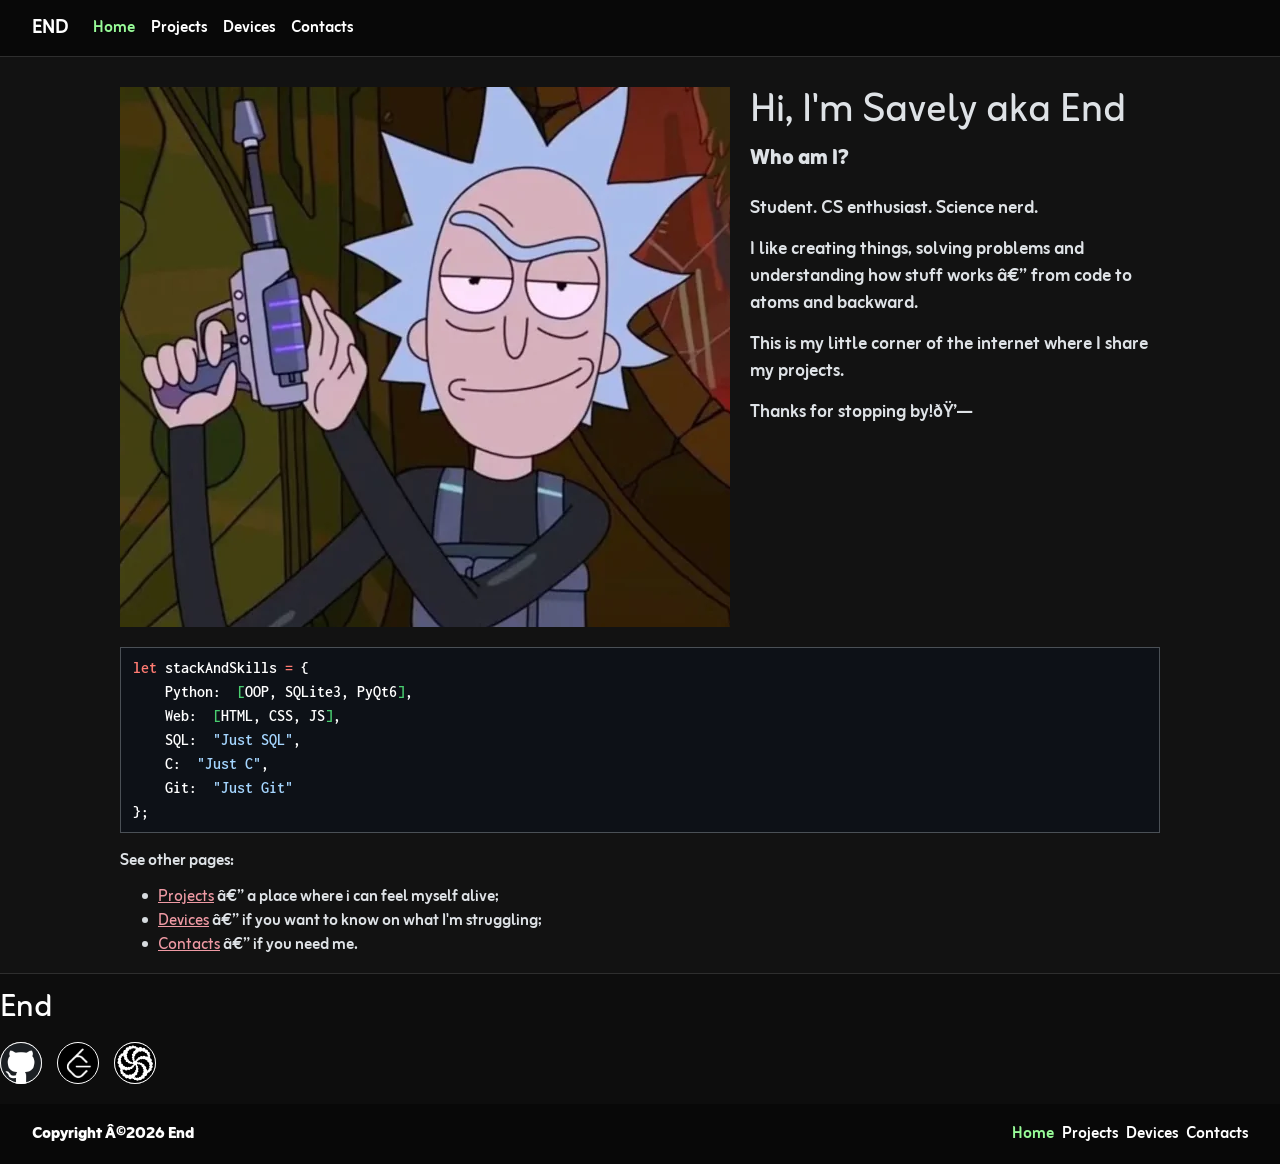
<file: index.html>
<!DOCTYPE html>
<html lang="en">
    <head>
        <link href="https://cdn.jsdelivr.net/npm/bootstrap@5.3.8/dist/css/bootstrap.min.css" rel="stylesheet" integrity="sha384-sRIl4kxILFvY47J16cr9ZwB07vP4J8+LH7qKQnuqkuIAvNWLzeN8tE5YBujZqJLB" crossorigin="anonymous">
        <script src="https://cdn.jsdelivr.net/npm/bootstrap@5.3.8/dist/js/bootstrap.bundle.min.js" integrity="sha384-FKyoEForCGlyvwx9Hj09JcYn3nv7wiPVlz7YYwJrWVcXK/BmnVDxM+D2scQbITxI" crossorigin="anonymous"></script>
        <link href="main.css" rel="stylesheet">
        <link href="index.css" rel="stylesheet">
        <link rel="preconnect" href="https://fonts.googleapis.com">
        <link rel="preconnect" href="https://fonts.gstatic.com" crossorigin>
        <link href="https://fonts.googleapis.com/css2?family=Inconsolata:wght@600&family=Inter:opsz,wght@14..32,100..900&family=Zain:wght@400;700&display=swap" rel="stylesheet">
        <title>End | Home</title>
    </head>
    <body>
        <header>
            <nav class="navbar navbar-expand-lg bg-black">
                <div class="container-fluid">
                    <a class="navbar-brand" href="#" style="color: white;">END</a>
                    <div class="navbar-nav-container" id="navbarSupportedContent">
                        <ul class="navbar-nav me-auto mb-2 mb-lg-0">
                            <li class="nav-item">
                                <a class="nav-link active" aria-current="page" href="#" style="color: white;">Home</a>
                            </li>
                            <li class="nav-item">
                                <a class="nav-link" href="projects.html" style="color: white;">Projects</a>
                            </li>
                            <li class="nav-item">
                                <a class="nav-link" href="devices.html" style="color: white;">Devices</a>
                            </li>
                            <li class="nav-item">
                                <a class="nav-link" href="contacts.html" style="color: white;">Contacts</a>
                            </li>
                        </ul>
                    </div>
                </div>
            </nav>
        </header>
        <main>
            <div class="container">
                <section class="introduction">
                    <img class="introduction__img" src="index-bg.png" width="610" height="540" style="background-position: center;">
                    <div class="introduction__text">
                        <h1 class="hi text">Hi, I'm Savely aka End</h1>
                        <p style="margin-bottom: 20px;"><strong style="font-size: 21px;" class="text">Who am I?</strong></p>
                        <p class="text">Student. CS enthusiast. Science nerd.</p>
                        <p class="text">I like creating things, solving problems and understanding how stuff works — from code to atoms and backward.</p>
                        <p class="text">This is my little corner of the internet where I share my projects.</p>
                        <p class="text">Thanks for stopping by!💗</p>
                    </div>
                </section>
                <section class="skills">
                    <div class="skills__code">    
                        <p class="skills__code-line"><span class="skills__keyword">let</span> <span class="skills__variable">stackAndSkills</span> <span class="skills__keyword">=</span> {</p>
                            <ul class="skills__code-list">
                                <li class="skills__code-item"><pre>    Python:  <span class="skills__square-brackets">[</span>OOP, SQLite3, PyQt6<span class="skills__square-brackets">]</span>,</pre></li>
                                <li class="skills__code-item"><pre>    Web:  <span class="skills__square-brackets">[</span>HTML, CSS, JS<span class="skills__square-brackets">]</span>,</pre></li>
                                <li class="skills__code-item"><pre>    SQL:  <span class="skills__str">"Just SQL"</span>,</pre></li>
                                <li class="skills__code-item"><pre>    C:  <span class="skills__str">"Just C"</span>,</pre></li>
                                <li class="skills__code-item"><pre>    Git:  <span class="skills__str">"Just Git"</span></pre></li>
                            </ul>
                        <p class="skills__code-line">};</p>
                    </div>
                </section>
                <section class="other-links">
                    <p class="other-links__title text">See other pages:</p>
                    <ul class="other-links__list">
                        <li class="other-links__item">
                            <a class="other-links__link" href="projects.html">Projects</a>
                            <p class="other-links__describe text">— a place where i can feel myself alive;</p>
                        </li>
                        <li class="other-links__item">
                            <a class="other-links__link" href="devices.html">Devices</a>
                            <p class="other-links__describe text">— if you want to know on what I'm struggling;</p>
                        </li>
                        <li class="other-links__item">
                            <a class="other-links__link" href="contacts.html">Contacts</a>
                            <p class="other-links__describe text">— if you need me.</p>
                        </li>
                    </ul>
                </section>
            </div>
        </main>
        <footer class="footer">
            <section class="social-links">
                <h2 class="social-links__title">End</h2>
                <ul class="social-links__list">
                    <li class="social-links__item">
                        <a href="https://github.com/End0225" target="_blank" class="social-links__link">
                            <img src="github-icon.png" alt="github" class="social-links__img">
                        </a>
                    </li>
                    <li class="social-links__item">
                        <a href="https://leetcode.com/u/end911/" target="_blank" class="social-links__link">
                            <img src="leetcode-icon.png" alt="leetcode" class="social-links__img">
                        </a>
                    </li>
                    <li class="social-links__item">
                        <a href="https://www.codewars.com/users/End111" target="_blank" class="social-links__link">
                            <img src="codewars-icon.svg" alt="codewars" class="social-links__img">
                        </a>
                    </li>
                </ul>
            </section>
            <section class="nav-footer">
                <p class="copyright"><strong>Copyright ©2026 End</strong></p>
                <ul class="nav-footer__list">
                    <li class="nav-footer__item">
                        <a class="nav-link active" aria-current="page" href="#" style="color: white;">Home</a>
                    </li>
                    <li class="nav-footer__item">
                        <a class="nav-link" href="projects.html" style="color: white;">Projects</a>
                    </li>
                    <li class="nav-footer__item">
                        <a class="nav-link" href="devices.html" style="color: white;">Devices</a>
                    </li>
                    <li class="nav-footer__item">
                        <a class="nav-link" href="contacts.html" style="color: white;">Contacts</a>
                    </li>
                </ul>
            </section>
        </footer>
    </body>
    <script src="main.js"></script>
</html>
</file>
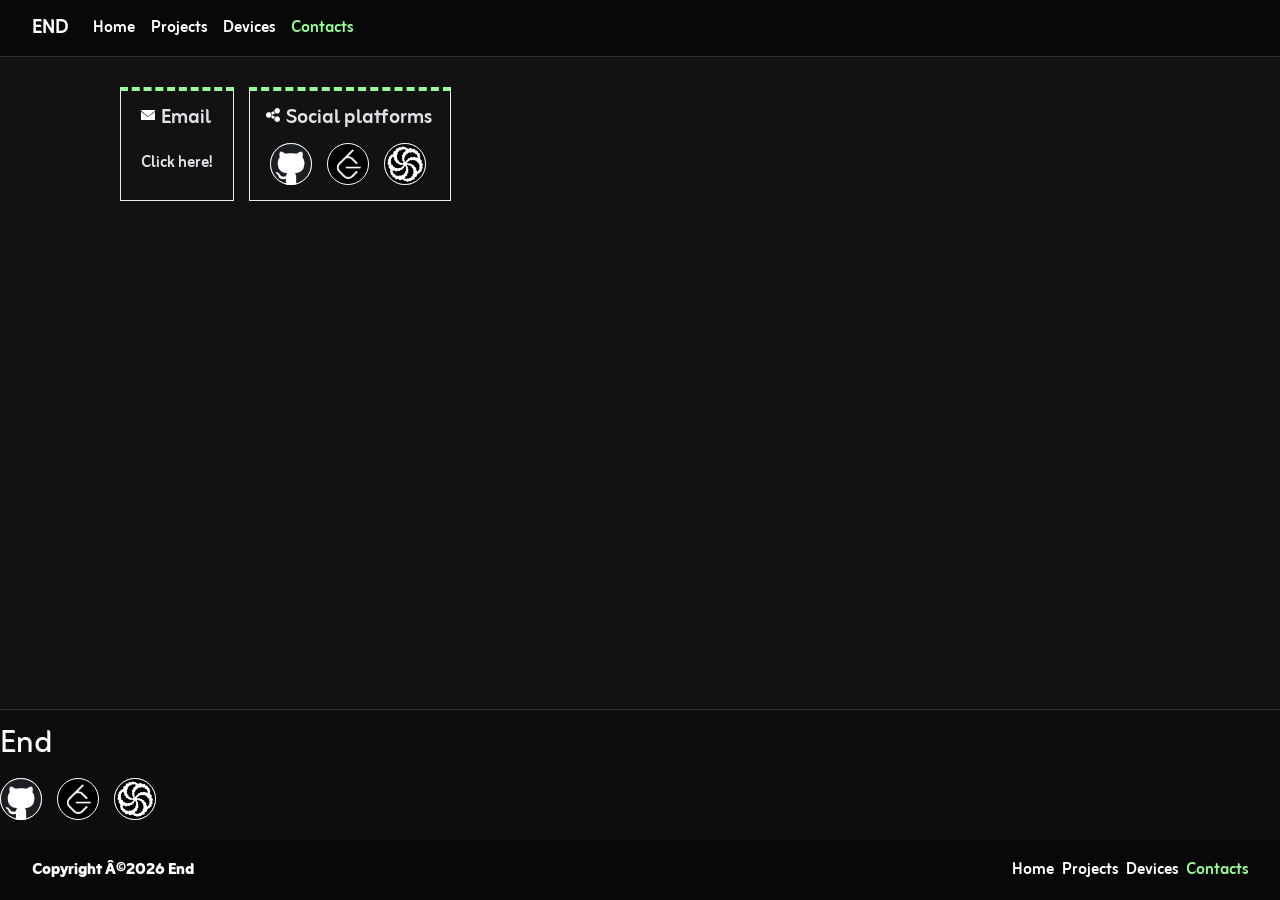
<file: contacts.html>
<!DOCTYPE html>
<html lang="en">
    <head>
        <link href="https://cdn.jsdelivr.net/npm/bootstrap@5.3.8/dist/css/bootstrap.min.css" rel="stylesheet" integrity="sha384-sRIl4kxILFvY47J16cr9ZwB07vP4J8+LH7qKQnuqkuIAvNWLzeN8tE5YBujZqJLB" crossorigin="anonymous">
        <script src="https://cdn.jsdelivr.net/npm/bootstrap@5.3.8/dist/js/bootstrap.bundle.min.js" integrity="sha384-FKyoEForCGlyvwx9Hj09JcYn3nv7wiPVlz7YYwJrWVcXK/BmnVDxM+D2scQbITxI" crossorigin="anonymous"></script>
        <link href="main.css" rel="stylesheet">
        <link href="contacts.css" rel="stylesheet">
        <link rel="preconnect" href="https://fonts.googleapis.com">
        <link rel="preconnect" href="https://fonts.gstatic.com" crossorigin>
        <link href="https://fonts.googleapis.com/css2?family=Inter:opsz,wght@14..32,100..900&family=Zain:wght@400;700&display=swap" rel="stylesheet">
        <title>End | Contacts</title>
    </head>
    <body>
        <header>
            <nav class="navbar navbar-expand-lg bg-black">
                <div class="container-fluid">
                    <a class="navbar-brand" href="#" style="color: white;">END</a>
                    <div class="navbar-nav-container" id="navbarSupportedContent">
                        <ul class="navbar-nav me-auto mb-2 mb-lg-0">
                            <li class="nav-item">
                                <a class="nav-link" href="index.html" style="color: white;">Home</a>
                            </li>
                            <li class="nav-item">
                                <a class="nav-link" href="projects.html" style="color: white;">Projects</a>
                            </li>
                            <li class="nav-item">
                                <a class="nav-link" href="devices.html" style="color: white;">Devices</a>
                            </li>
                            <li class="nav-item">
                                <a class="nav-link active" href="#" aria-current="page" style="color: white;">Contacts</a>
                            </li>
                        </ul>
                    </div>
                </div>
            </nav>
        </header>
        <main>
            <div class="container">
                <section class="contacts">
                    <ul class="contacts__list">
                        <li class="contacts__item--email">
                            <a class="contacts__link--email" href="mailto:endossss6@gmail.com" style="height: 72px;">
                                <p class="contacts__email-title">Email</p>
                                <p class="contacts__email-description">Click here!</p>
                            </a>
                        </li>
                        <li class="contacts__item--soc-platforms">
                            <p class="contacts__soc-platforms--title">Social platforms</p>
                            <ul class="contacts__list">
                                <li class="contacts__item">
                                    <a href="https://github.com/End0225" target="_blank" class="contacts__link">
                                        <img src="github-icon.png" alt="github" class="contacts__img">
                                    </a>
                                </li>
                                <li class="contacts__item">
                                    <a href="https://leetcode.com/u/end911/" target="_blank" class="contacts__link">
                                        <img src="leetcode-icon.png" alt="leetcode" class="contacts__img">
                                    </a>
                                </li>
                                <li class="contacts__item">
                                    <a href="https://www.codewars.com/users/End111" target="_blank" class="contacts__link">
                                        <img src="codewars-icon.svg" alt="codewars" class="contacts__img">
                                    </a>
                                </li>
                            </ul>
                        </li>
                    </ul>
                </section>
            </div>
        </main>
        <footer class="footer">
            <section class="social-links">
                <h2 class="social-links__title">End</h2>
                <ul class="social-links__list">
                    <li class="social-links__item">
                        <a href="https://github.com/End0225" target="_blank" class="social-links__link">
                            <img src="github-icon.png" alt="github" class="social-links__img">
                        </a>
                    </li>
                    <li class="social-links__item">
                        <a href="https://leetcode.com/u/end911/" target="_blank" class="social-links__link">
                            <img src="leetcode-icon.png" alt="leetcode" class="social-links__img">
                        </a>
                    </li>
                    <li class="social-links__item">
                        <a href="https://www.codewars.com/users/End111" target="_blank" class="social-links__link">
                            <img src="codewars-icon.svg" alt="codewars" class="social-links__img">
                        </a>
                    </li>
                </ul>
            </section>
            <section class="nav-footer">
                <p class="copyright"><strong>Copyright ©2026 End</strong></p>
                <ul class="nav-footer__list">
                    <li class="nav-footer__item">
                        <a class="nav-link"href="index.html" style="color: white;">Home</a>
                    </li>
                    <li class="nav-footer__item">
                        <a class="nav-link" href="projects.html" style="color: white;">Projects</a>
                    </li>
                    <li class="nav-footer__item">
                        <a class="nav-link" href="devices.html" style="color: white;">Devices</a>
                    </li>
                    <li class="nav-footer__item">
                        <a class="nav-link active" aria-current="page" href="#" style="color: white;">Contacts</a>
                    </li>
                </ul>
            </section>
        </footer>
    </body>
    <script src="main.js"></script>
</html>
</file>
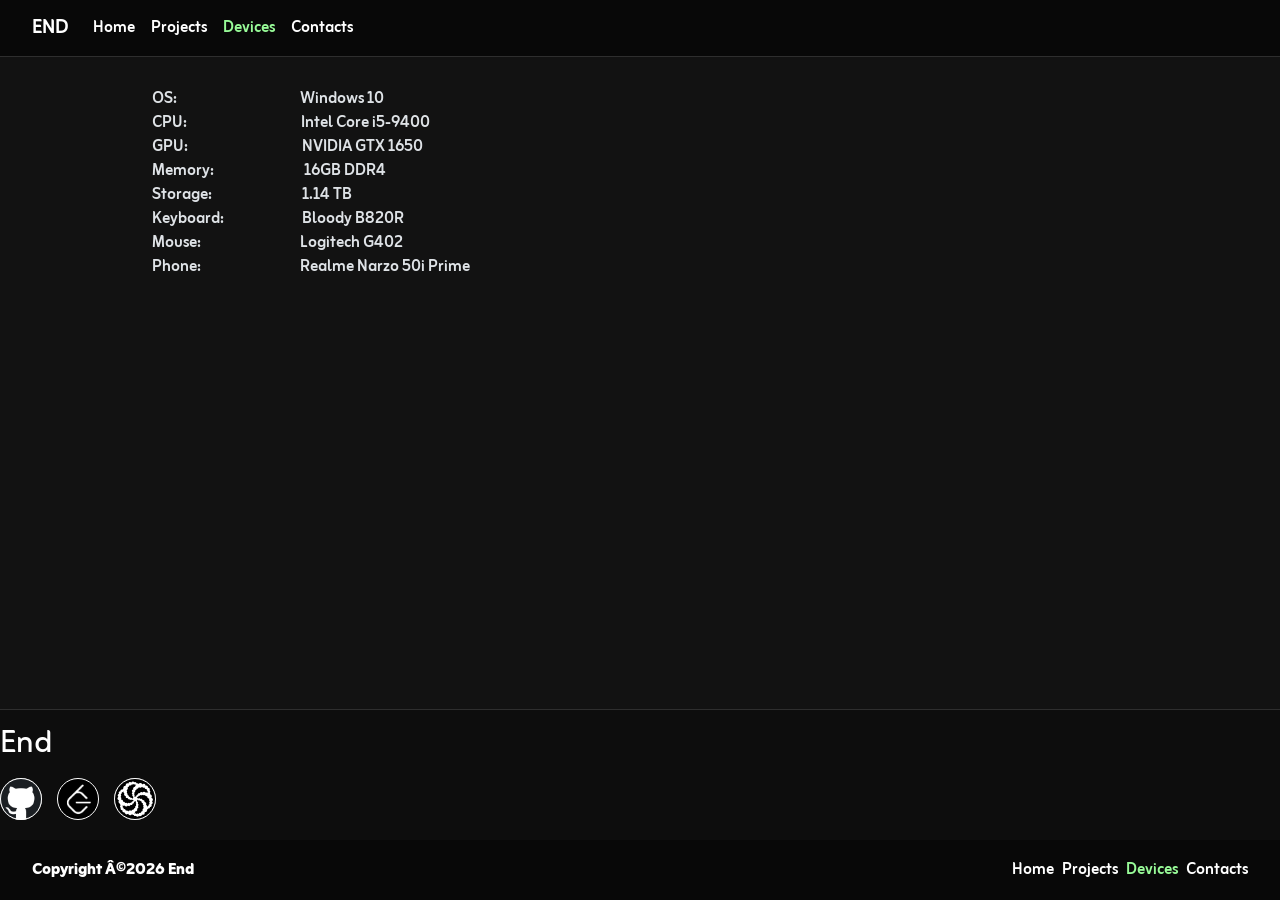
<file: devices.html>
<!DOCTYPE html>
<html lang="en">
    <head>
        <link href="https://cdn.jsdelivr.net/npm/bootstrap@5.3.8/dist/css/bootstrap.min.css" rel="stylesheet" integrity="sha384-sRIl4kxILFvY47J16cr9ZwB07vP4J8+LH7qKQnuqkuIAvNWLzeN8tE5YBujZqJLB" crossorigin="anonymous">
        <script src="https://cdn.jsdelivr.net/npm/bootstrap@5.3.8/dist/js/bootstrap.bundle.min.js" integrity="sha384-FKyoEForCGlyvwx9Hj09JcYn3nv7wiPVlz7YYwJrWVcXK/BmnVDxM+D2scQbITxI" crossorigin="anonymous"></script>
        <link href="main.css" rel="stylesheet">
        <link rel="preconnect" href="https://fonts.googleapis.com">
        <link rel="preconnect" href="https://fonts.gstatic.com" crossorigin>
        <link href="https://fonts.googleapis.com/css2?family=Inter:opsz,wght@14..32,100..900&family=Zain:wght@400;700&display=swap" rel="stylesheet">
        <title>End | Devices</title>
    </head>
    <body>
        <header>
            <nav class="navbar navbar-expand-lg bg-black">
                <div class="container-fluid">
                    <a class="navbar-brand" href="#" style="color: white;">END</a>
                    <div class="navbar-nav-container" id="navbarSupportedContent">
                        <ul class="navbar-nav me-auto mb-2 mb-lg-0">
                            <li class="nav-item">
                                <a class="nav-link" href="index.html" style="color: white;">Home</a>
                            </li>
                            <li class="nav-item">
                                <a class="nav-link" href="projects.html" style="color: white;">Projects</a>
                            </li>
                            <li class="nav-item">
                                <a class="nav-link active" href="#" aria-current="page" style="color: white;">Devices</a>
                            </li>
                            <li class="nav-item">
                                <a class="nav-link" href="contacts.html" style="color: white;">Contacts</a>
                            </li>
                        </ul>
                    </div>
                </div>
            </nav>
        </header>
        <main>
            <div class="container">
                <section class="devices">
                    <ul class="devices__list">
                        <li class="devices__item"><pre class="devices__pre">OS:                                         Windows 10</pre></li>
                        <li class="devices__item"><pre class="devices__pre">CPU:                                      Intel Core i5-9400</pre></li>
                        <li class="devices__item"><pre class="devices__pre">GPU:                                      NVIDIA GTX 1650</pre></li>
                        <li class="devices__item"><pre class="devices__pre">Memory:                              16GB DDR4</pre></li>
                        <li class="devices__item"><pre class="devices__pre">Storage:                              1.14 TB</pre></li>
                        <li class="devices__item"><pre class="devices__pre">Keyboard:                          Bloody B820R</pre></li>
                        <li class="devices__item"><pre class="devices__pre">Mouse:                                 Logitech G402</pre></li>
                        <li class="devices__item"><pre class="devices__pre">Phone:                                 Realme Narzo 50i Prime</pre></li>
                    </ul>
                </section>
            </div>
        </main>
        <footer class="footer">
            <section class="social-links">
                <h2 class="social-links__title">End</h2>
                <ul class="social-links__list">
                    <li class="social-links__item">
                        <a href="https://github.com/End0225" target="_blank" class="social-links__link">
                            <img src="github-icon.png" alt="github profile" class="social-links__img">
                        </a>
                    </li>
                    <li class="social-links__item">
                        <a href="https://leetcode.com/u/end911/" target="_blank" class="social-links__link">
                            <img src="leetcode-icon.png" alt="leetcode profile" class="social-links__img">
                        </a>
                    </li>
                    <li class="social-links__item">
                        <a href="https://www.codewars.com/users/End111" target="_blank" class="social-links__link">
                            <img src="codewars-icon.svg" alt="codewars profile" class="social-links__img">
                        </a>
                    </li>
                </ul>
            </section>
            <section class="nav-footer">
                <p class="copyright"><strong>Copyright ©2026 End</strong></p>
                <ul class="nav-footer__list">
                    <li class="nav-footer__item">
                        <a class="nav-link"href="index.html" style="color: white;">Home</a>
                    </li>
                    <li class="nav-footer__item">
                        <a class="nav-link" href="projects.html" style="color: white;">Projects</a>
                    </li>
                    <li class="nav-footer__item">
                        <a class="nav-link active" href="#" aria-current="page" style="color: white;">Devices</a>
                    </li>
                    <li class="nav-footer__item">
                        <a class="nav-link" href="contacts.html" style="color: white;">Contacts</a>
                    </li>
                </ul>
            </section>
        </footer>
    </body>
    <script src="main.js"></script>
</html>
</file>
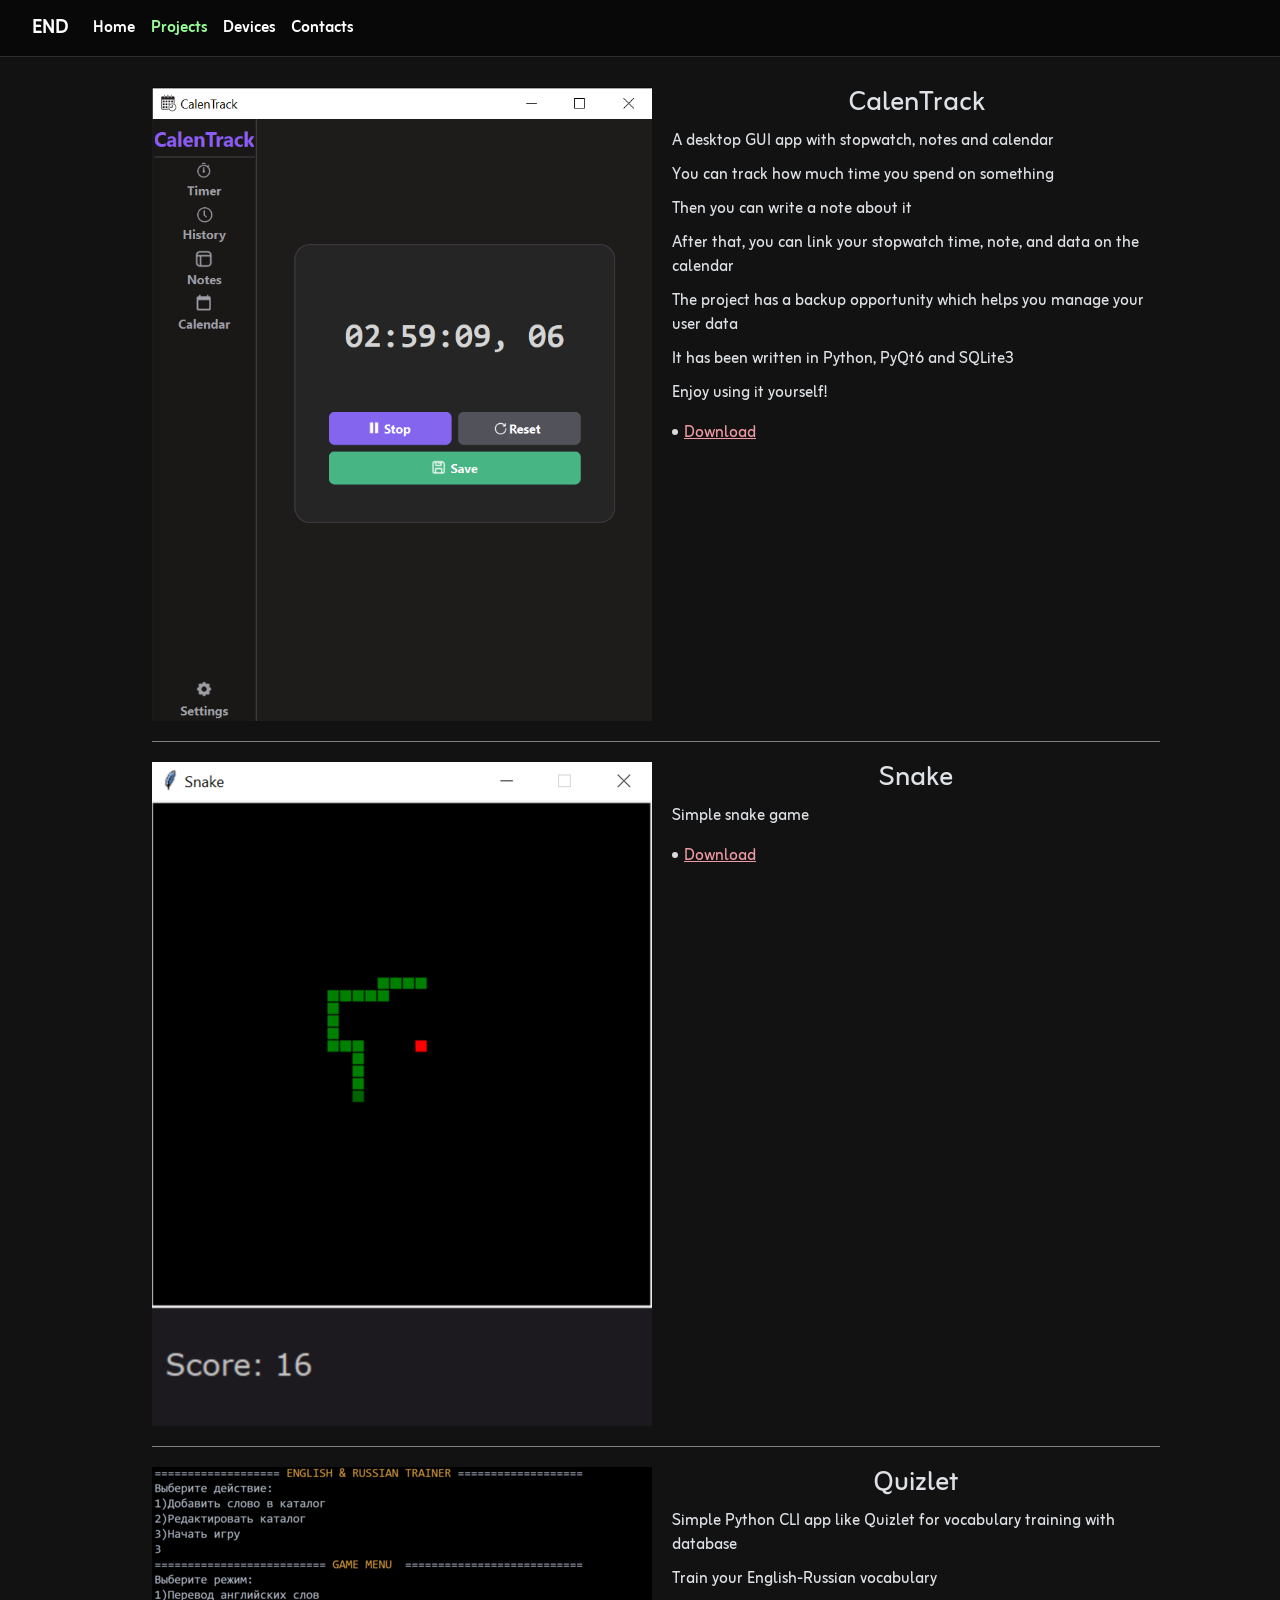
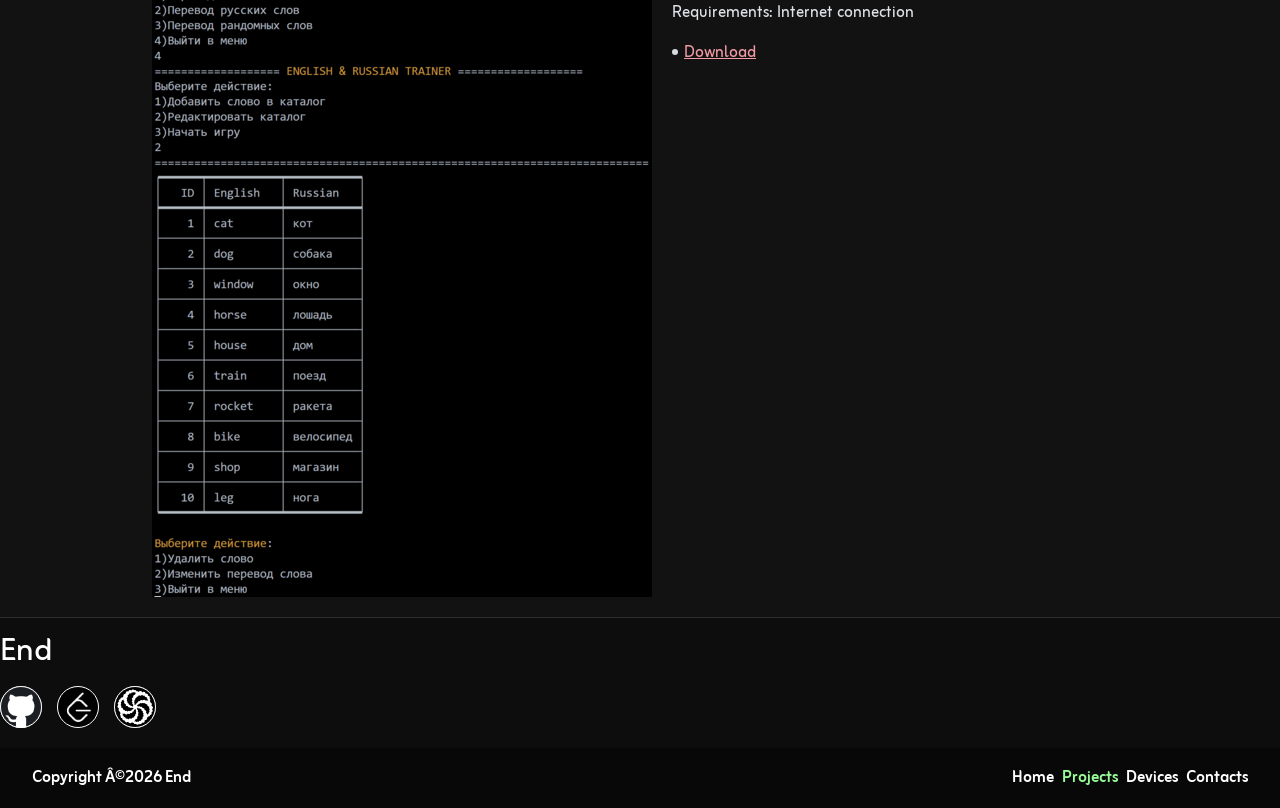
<file: projects.html>
<!DOCTYPE html>
<html lang="en">
    <head>
        <link href="https://cdn.jsdelivr.net/npm/bootstrap@5.3.8/dist/css/bootstrap.min.css" rel="stylesheet" integrity="sha384-sRIl4kxILFvY47J16cr9ZwB07vP4J8+LH7qKQnuqkuIAvNWLzeN8tE5YBujZqJLB" crossorigin="anonymous">
        <script src="https://cdn.jsdelivr.net/npm/bootstrap@5.3.8/dist/js/bootstrap.bundle.min.js" integrity="sha384-FKyoEForCGlyvwx9Hj09JcYn3nv7wiPVlz7YYwJrWVcXK/BmnVDxM+D2scQbITxI" crossorigin="anonymous"></script>
        <link href="main.css" rel="stylesheet">
        <link href="projects.css" rel="stylesheet">
        <link rel="preconnect" href="https://fonts.googleapis.com">
        <link rel="preconnect" href="https://fonts.gstatic.com" crossorigin>
        <link href="https://fonts.googleapis.com/css2?family=Inter:opsz,wght@14..32,100..900&family=Zain:wght@400;700&display=swap" rel="stylesheet">
        <title>End | Projects</title>
    </head>
    <body>
        <header>
            <nav class="navbar navbar-expand-lg bg-black">
                <div class="container-fluid">
                    <a class="navbar-brand" href="#" style="color: white;">END</a>
                    <div class="navbar-nav-container" id="navbarSupportedContent">
                        <ul class="navbar-nav me-auto mb-2 mb-lg-0">
                            <li class="nav-item">
                                <a class="nav-link" href="index.html" style="color: white;">Home</a>
                            </li>
                            <li class="nav-item">
                                <a class="nav-link active" href="#" aria-current="page" style="color: white;">Projects</a>
                            </li>
                            <li class="nav-item">
                                <a class="nav-link" href="devices.html" style="color: white;">Devices</a>
                            </li>
                            <li class="nav-item">
                                <a class="nav-link" href="contacts.html" style="color: white;">Contacts</a>
                            </li>
                        </ul>
                    </div>
                </div>
            </nav>
        </header>
        <main>
            <div class="container">
                <section class="projects">
                    <ul class="projects__list">
                        <li class="projects__item">
                            <img src="calentrack-img.png" alt="CalenTrack app" class="project__img" width="500px">
                            <div class="projects__describe-block">
                                <h3 class="projects__title">CalenTrack</h3>
                                <p class="projects__describe">A desktop GUI app with stopwatch, notes and calendar</p>
                                <p class="projects__describe">You can track how much time you spend on something</p>
                                <p class="projects__describe">Then you can write a note about it</p>
                                <p class="projects__describe">After that, you can link your stopwatch time, note, and data on the calendar</p>
                                <p class="projects__describe">The project has a backup opportunity which helps you manage your user data</p>
                                <p class="projects__describe">It has been written in Python, PyQt6 and SQLite3</p>
                                <p class="projects__describe">Enjoy using it yourself!</p>
                                <a href="https://github.com/End0225/CalenTrack" target="_blank" class="projects__link">Download</a>
                            </div>
                        </li>
                        <li class="projects__item">
                            <img src="snake-img.png" alt="Snake game" class="project__img">
                            <div class="projects__describe-block">
                                <h3 class="projects__title">Snake</h3>
                                <p class="projects__describe">Simple snake game</p>
                                <a href="https://github.com/End0225/Snake-Game" target="_blank" class="projects__link">Download</a>
                            </div>
                        </li>
                        <li class="projects__item">
                            <img src="quizlet-img.png" alt="Quizlet app" class="project__img">
                            <div class="projects__describe-block">
                                <h3 class="projects__title">Quizlet</h3>
                                <p class="projects__describe">Simple Python CLI app like Quizlet for vocabulary training with database</p>
                                <p class="projects__describe">Train your English-Russian vocabulary</p>
                                <p class="projects__describe">Requirements: Internet connection</p>
                                <a href="https://github.com/End0225/Quizlet" target="_blank" class="projects__link">Download</a>
                            </div>
                        </li>
                    </ul>
                </section>
            </div>
        </main>
        <footer class="footer">
            <section class="social-links">
                <h2 class="social-links__title">End</h2>
                <ul class="social-links__list">
                    <li class="social-links__item">
                        <a href="https://github.com/End0225" target="_blank" class="social-links__link">
                            <img src="github-icon.png" alt="github" class="social-links__img">
                        </a>
                    </li>
                    <li class="social-links__item">
                        <a href="https://leetcode.com/u/end911/" target="_blank" class="social-links__link">
                            <img src="leetcode-icon.png" alt="leetcode" class="social-links__img">
                        </a>
                    </li>
                    <li class="social-links__item">
                        <a href="https://www.codewars.com/users/End111" target="_blank" class="social-links__link">
                            <img src="codewars-icon.svg" alt="codewars" class="social-links__img">
                        </a>
                    </li>
                </ul>
            </section>
            <section class="nav-footer">
                <p class="copyright"><strong>Copyright ©2026 End</strong></p>
                <ul class="nav-footer__list">
                    <li class="nav-footer__item">
                        <a class="nav-link"href="index.html" style="color: white;">Home</a>
                    </li>
                    <li class="nav-footer__item">
                        <a class="nav-link active" href="#" aria-current="page" style="color: white;">Projects</a>
                    </li>
                    <li class="nav-footer__item">
                        <a class="nav-link" href="devices.html" style="color: white;">Devices</a>
                    </li>
                    <li class="nav-footer__item">
                        <a class="nav-link" href="contacts.html" style="color: white;">Contacts</a>
                    </li>
                </ul>
            </section>
        </footer>
    </body>
    <script src="main.js"></script>
</html>
</file>
<file: main.css>
/* ===BASE-SETTING=== */
.container {
    max-width: 1440px;
    margin: auto;
    padding: 0 120px;
    padding-top: 30px;
    box-sizing: border-box;
}

* {
    padding: 0;
    margin: 0;
    list-style: none;
    text-decoration: none;
    font-family: "Zain", sans-serif;
    font-weight: 600;
    color: black;
    font-size: 16px;
    font-style: normal;
}

.visually-hidden {
    position: absolute;
    width: 1px;
    height: 1px;
    margin: -1px;
    padding: 0;
    overflow: hidden;
    clip: rect(0, 0, 0, 0);
    border: 0;
}

body {
    display: flex;
    flex-direction: column;
    min-height: 100vh;
}

pre {
    font-size: 16px;
    font-family: "Zain", sans-serif;
    padding: 0px;
    margin: 0px;
    overflow: hidden;
}

@media (max-width: 1024px) {
    .container {
        padding: 30px 40px;
    }
}

@media (max-width: 768px) {
    .container {
        padding: 20px 16px;
    }
    
    .container-fluid {
        padding: 0 12px;
    }
    
    .navbar-brand {
        font-size: 20px;
    }
    
    .navbar-toggler {
        border-color: rgba(255,255,255,0.5);
    }
    
    .introduction {
        flex-direction: column;
        align-items: center;
        text-align: center;
        gap: 20px;
    }
    
    .introduction img {
        width: 100%;
        max-width: 300px;
        height: auto;
    }
    
    .skills__code {
        overflow-x: auto;
        font-size: 12px;
    }
    
    .skills__code pre {
        white-space: pre-wrap;
        word-break: break-word;
        font-size: 12px;
    }
    
    .projects__item {
        flex-direction: column;
        align-items: center;
        text-align: center;
    }
    
    .projects__describe-block {
        width: 100%;
        margin-left: 0;
        margin-top: 15px;
    }
    
    .project__img {
        width: 100%;
        max-width: 250px;
        height: auto;
    }
    
    .projects__link {
        left: 0;
        display: inline-block;
    }
    
    .devices__pre {
        font-size: 14px;
        white-space: pre-wrap;
        word-break: break-word;
    }
    
    .nav-footer {
        flex-direction: column;
        height: auto;
        padding: 15px;
        text-align: center;
        gap: 10px;
    }
    
    .nav-footer__list {
        justify-content: center;
        flex-wrap: wrap;
    }
    
    .social-links {
        height: auto;
        padding-bottom: 10px;
    }
    
    .social-links__list {
        justify-content: center;
        flex-wrap: wrap;
    }
    
    .contacts__list {
        padding: 0;
    }
    
    .contacts__img {
        width: 40px;
        height: 40px;
    }
    
    .other-links__item {
        flex-wrap: wrap;
    }
    
    .other-links__item::before {
        display: none;
    }
    
    .hi {
        font-size: 24px;
    }
    
    .projects__title {
        font-size: 20px;
    }
}

/* ===HEADER=== */
/* ==Nav== */
.navbar {
    border-bottom: 1px solid #2e2e2e;
}

.navbar-brand:hover {
    color: palegreen !important;
    transition: 200ms;
}

.bg-black {
    background-color: #080808 !important;
}

.container-fluid {
    padding: 0 32px;
    justify-content: start !important;
}

.navbar-nav {
    display: flex !important;
    flex-direction: row !important;
    margin: 0;
}

@media (max-width: 1024px) {
    .navbar-nav {
        gap: 20px;
    }
    .nav-link {
        padding-bottom: 0;
    }
}

.nav-link:hover {
    text-decoration: underline solid white 1px;
}

.nav-link.active {
    color: palegreen !important;
}

.nav-link.active:hover {
    text-decoration: underline solid palegreen 1px;
    transition: 300ms;
}

/* ===MAIN=== */
main {
    flex: 1;
    flex-direction: column;
    background-color: #121212;
}

main * {
    color: #DEE2E6;
}

/* ===FOOTER=== */
footer {
    border-top: 1px solid #2e2e2e;
    display: flex;
    flex-direction: column;
    background-color: #080808;
}

/* ==Social-Links== */
.social-links {
    background-color: #0d0d0d;
    height: 130px;
}

.social-links__title {
    color: white;
    justify-self: center;
    margin: 0px;
    padding: 15px 0;
}

.contacts__list,
.social-links__list {
    display: flex;
    flex-direction: row;
    justify-self: center;
    margin: 0;
    margin-bottom: 16px;
    padding: 0;
    gap: 15px;
}

.contacts__link,
.social-links__link {
    display: block;
    width: 42px;
    height: 42px;
}

.contacts__link::after,
.social-links__link::after {
    content: "";
    display: flex;
    width: 42px;
    height: 42px;
    border: 1.5px solid white;
    border-radius: 50%;
    transform: translateY(-42px);
    pointer-events: none;
}

.contacts__item:hover,
.social-links__item:hover {
    box-shadow: 0px 0px 8px 2px white;
    border-radius: 50%;
    transition: 300ms;
}

.contacts__img,
.social-links__img {
    width: 42px;
    height: 42px;
    background-color: white;
    border-radius: 50%;
}

.contacts__link[href*="leetcode"] .contacts__img,
.social-links__link[href*="leetcode"] .social-links__img {
    filter: invert(100%);
}

/* ==Nav-Footer== */
.nav-footer {
    display: flex;
    flex-direction: row;
    justify-content: space-between;
    height: 60px;
    padding: 0 32px;
}

.nav-footer__list {
    display: flex;
    flex-direction: row;
    gap: 8px;
    margin: 0px;
    padding: 0px;
    align-items: center;
}

.copyright {
    display: flex;
    align-items: center;
    margin: 0;
}

.copyright strong{
    color: white;
}
</file>
<file: index.css>
/* ===MAIN=== */
/* ==Introduction== */
.introduction {
    display: flex;
    flex-direction: row;
    gap: 20px;
}

.introduction__text {
    display: flex;
    flex-direction: column;
}

.introduction__text p {
    font-size: 18px;
    margin-bottom: 14px;
}

/* ==Skills== */
.skills {
    margin-top: 20px;
}

.skills__code {
    background-color: #0d1117;
    border: 1px solid #4a5056;
    padding: 8px 12px;
}

.skills__code-list {
    padding: 0px;
}

.skills__code * {
    font-family: "Inconsolata";
}

.skills p {
    margin: 0px;
}

.skills * {
    color: white;
}

.skills__code-list {
    margin: 0px;
}

.skills__keyword {
    color: #FF7B72;
}

.skills__square-brackets {
    color: #49ce70;
}

.skills__str {
    color: #A5D6FF;
}

/* ==Other-Links== */
.other-links {
    margin-top: 16px;
}

.other-links__title {
    margin-bottom: 12px;
}

.other-links__item::before {
    content: "";
    display: block;
    position: relative;
    width: 6px;
    height: 6px;
    background-color: #d7dbdf;
    border-radius: 50%;
    transform: translate(-10px, 8px);
}

.other-links__link {
    color: rgb(239, 154, 164);
    font-weight: 400;
}

.other-links__item {
    display: flex;
}

.other-links__describe {
    margin-left: 3px;
    margin-bottom: 0px;
}
</file>
<file: contacts.css>
/* ===MAIN=== */
main * {
    font-size: 20px;
}

p {
    margin-bottom: 10px;
}

/* ==Contacts== */
.contacts__list {
    margin: 0px;
}

[class^="contacts__item--"] {
    padding: 12px 20px 15px 20px;
    border: 1px solid #e9ecef;
    border-top: dashed 4px palegreen;
}

.contacts__link--email {
    position: relative;
    display: flex;
    flex-direction: column;
    align-items: center;
    justify-content: space-between;
}

.contacts__link--email {
    text-decoration: none;
}

.contacts__email-description {
    font-size: 16px;
    margin: 0px;
}

.contacts__soc-platforms--title,
.contacts__email-title {
    position: relative;
    left: 2px;
}

.contacts__email-title::before {
    content: "";
    display: inline-block;
    width: 14px;
    height: 14px;
    background-image: url("email-icon.svg");
    position: relative;
    filter: invert(100%);
    transform: translate(-6px, -1px);
}

.contacts__soc-platforms--title::before {
    content: "";
    display: inline-block;
    width: 14px;
    height: 14px;
    background-image: url("social-platforms-icon.svg");
    position: relative;
    filter: invert(100%);
    transform: translate(-6px, -1px);
}
</file>
<file: projects.css>
/* ===MAIN=== */
/* ==Projects== */
p {
    font-size: 16px;
    font-weight: 500;
    margin-bottom: 10px;
}

.projects__item {
    display: flex;
    flex-direction: row;
    margin-bottom: 20px;
    padding-bottom: 20px;
    border-bottom: 1px solid gray;
}

.projects__item:last-child {
    border-bottom: 0;
    padding-bottom: 0px;
}

.projects__describe-block {
    margin-left: 20px;
    width: 560px;
}

.projects__link {
    position: relative;
    left: 12px;
    color: rgb(239, 154, 164);
    font-weight: 400;
}

.projects__link::before {
    content: "";
    display: block;
    position: relative;
    width: 6px;
    height: 6px;
    background-color: #d7dbdf;
    border-radius: 50%;
    transform: translate(-12px, 14px);
}

.projects__title {
    text-align: center;
}
</file>
